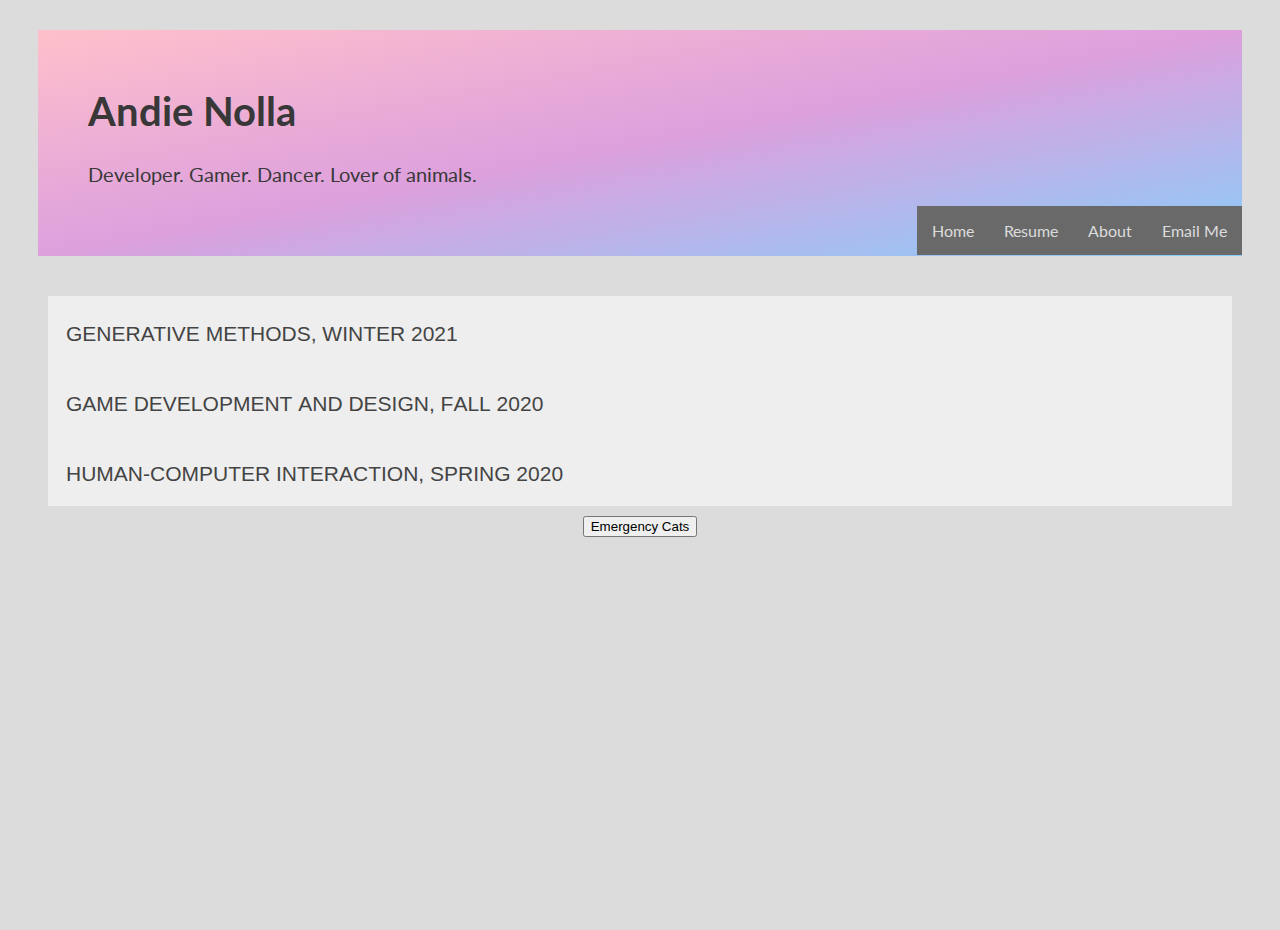
<file: index.html>
<!DOCTYPE html>
<html>
<head>
    <link rel="stylesheet" href="styles.css">
    <script src="main.js"></script>
    <link rel="preconnect" href="https://fonts.gstatic.com">
    <link href="https://fonts.googleapis.com/css2?family=Lato&display=swap" rel="stylesheet">
    <meta name="viewport" content="width=device-width, initial-scale=1">
</head>


<body>
<header>
    <div class="words">
        <h1>Andie Nolla</h1>
        <p>Developer. Gamer. Dancer. Lover of animals.</p>
    </div>
    <div class="top-nav">
        <a href="mailto:andrealnolla@gmail.com">Email Me</a>
        <a href="about.html">About</a>
        <a href="images/Andrea_Nolla_Resume.pdf">Resume</a>
        <a href="index.html">Home</a>
    </div>
</header>
<main>
    <div class="full-height">
        <title>Hi there!</title>
        <button class="accordion">Generative Methods, Winter 2021</button>
        <div class="panel">
            <h2>Generative Methods Assignments</h2>

            <table>
                <tr>
                    <th>Assignment</th>
                    <th>Description</th>
                    <th>Objective</th>
                <tr>
                    <td>Assignment 1:</td>
                    <td>This!</td>
                    <td>Getting familiarized with Git, HTML, JS, and CSS.</td>
                </tr>
                <tr>
                    <td>Assignment 2:</td>
                    <td><a href="../a2/index.html">Animation & GIFs</a></td>
                    <td>Learn about canvases, seamless loops, and animating in JS.</td>
                </tr>
                <tr>
                    <td>Assignment 3:</td>
                    <td><a href="../a3/index.html">Drawing Tool</a></td>
                    <td>Create different pens for users to create with using P5.</td>
                </tr>
                <tr>
                    <td>Assignment 4:</td>
                    <td><a href="../a4/index.html">Particle Movement</a></td>
                    <td>Have Braintenberg-style and other forces impact particles on-screen.</td>
                </tr>
                <tr>
                    <td>Assignment 5:</td>
                    <td><a href="../a5/index.html">RosieBot</a></td>
                    <td>Create a chatbot that uses Tracery to respond.</td>
                </tr>
            </table>
        </div>

        <button class="accordion">Game Development and Design, Fall 2020</button>
        <div class="panel">
            <p>this is for my games.</p>
        </div>

        <button class="accordion">Human-Computer Interaction, Spring 2020</button>
        <div class="panel">
            <p>this is for my HCI projects.</p>
        </div>

        <div class="myButton">
            <button type="button" onclick="catEmergency()">Emergency Cats</button>
        </div>
        <div id="cats"></div>
    </div>

</main>

<script>
    var acc = document.getElementsByClassName("accordion");
    var i;

    for (i = 0; i < acc.length; i++) {
        acc[i].addEventListener("click", function () {
            this.classList.toggle("active");
            var panel = this.nextElementSibling;
            if (panel.style.display === "block") {
                panel.style.display = "none";
            } else {
                panel.style.display = "block";
            }
        });
    }
</script>
</body>
</html>
</file>
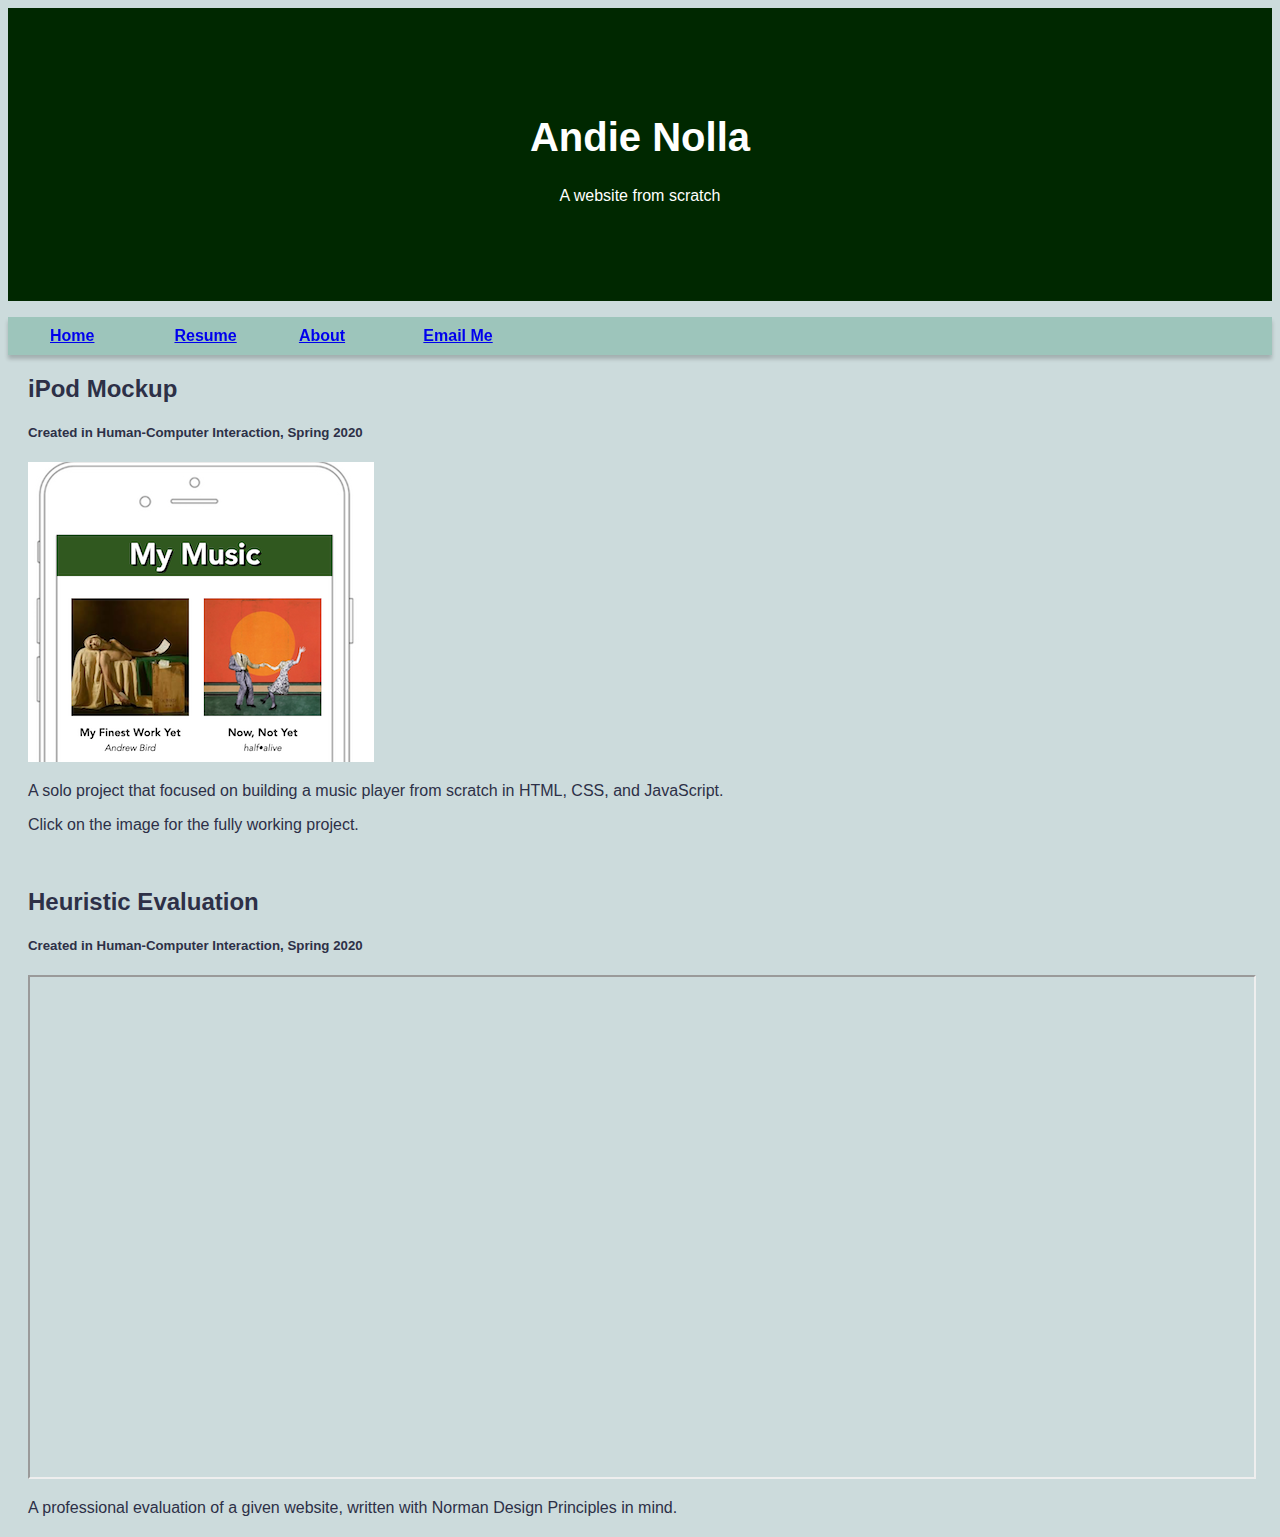
<file: hci/index.html>
<!DOCTYPE html>
<html>
  <head>
    <link rel="stylesheet" href="styles.css">
  </head>

  <div class="header">
    <h1>Andie Nolla</h1>
    <p>A website from scratch</p>
  </div>

  <body>
    <nav class="top-nav">
      <ul>
        <li><a href="index.html">Home</a></li>
        <li><a href="images\resume.pdf">Resume</a></li>
        <li><a href="about.html">About</a></li>
        <li><a href="mailto:andrealnolla@gmail.com">Email Me</a></li>
      </ul>
    </nav>
    <div class="main">
   <h2>iPod Mockup</h2>
   <h5>Created in Human-Computer Interaction, Spring 2020</h5>
   <a href="ipod.html"><img src="images\ipodmockuppre.jpg" alt="iPod Mockup"></a>
   <p>A solo project that focused on building a music player from scratch in HTML, CSS, and JavaScript. </p>
   <p>Click on the image for the fully working project.</p>
   <br>
   <h2>Heuristic Evaluation</h2>
   <h5>Created in Human-Computer Interaction, Spring 2020</h5>
   <iframe src="images\Heuristic_Evaluation.pdf" width="100%" height="500"></iframe>
   <p>A professional evaluation of a given website, written with Norman Design Principles in mind. </p>
 </div>
</body>
</html>
</file>
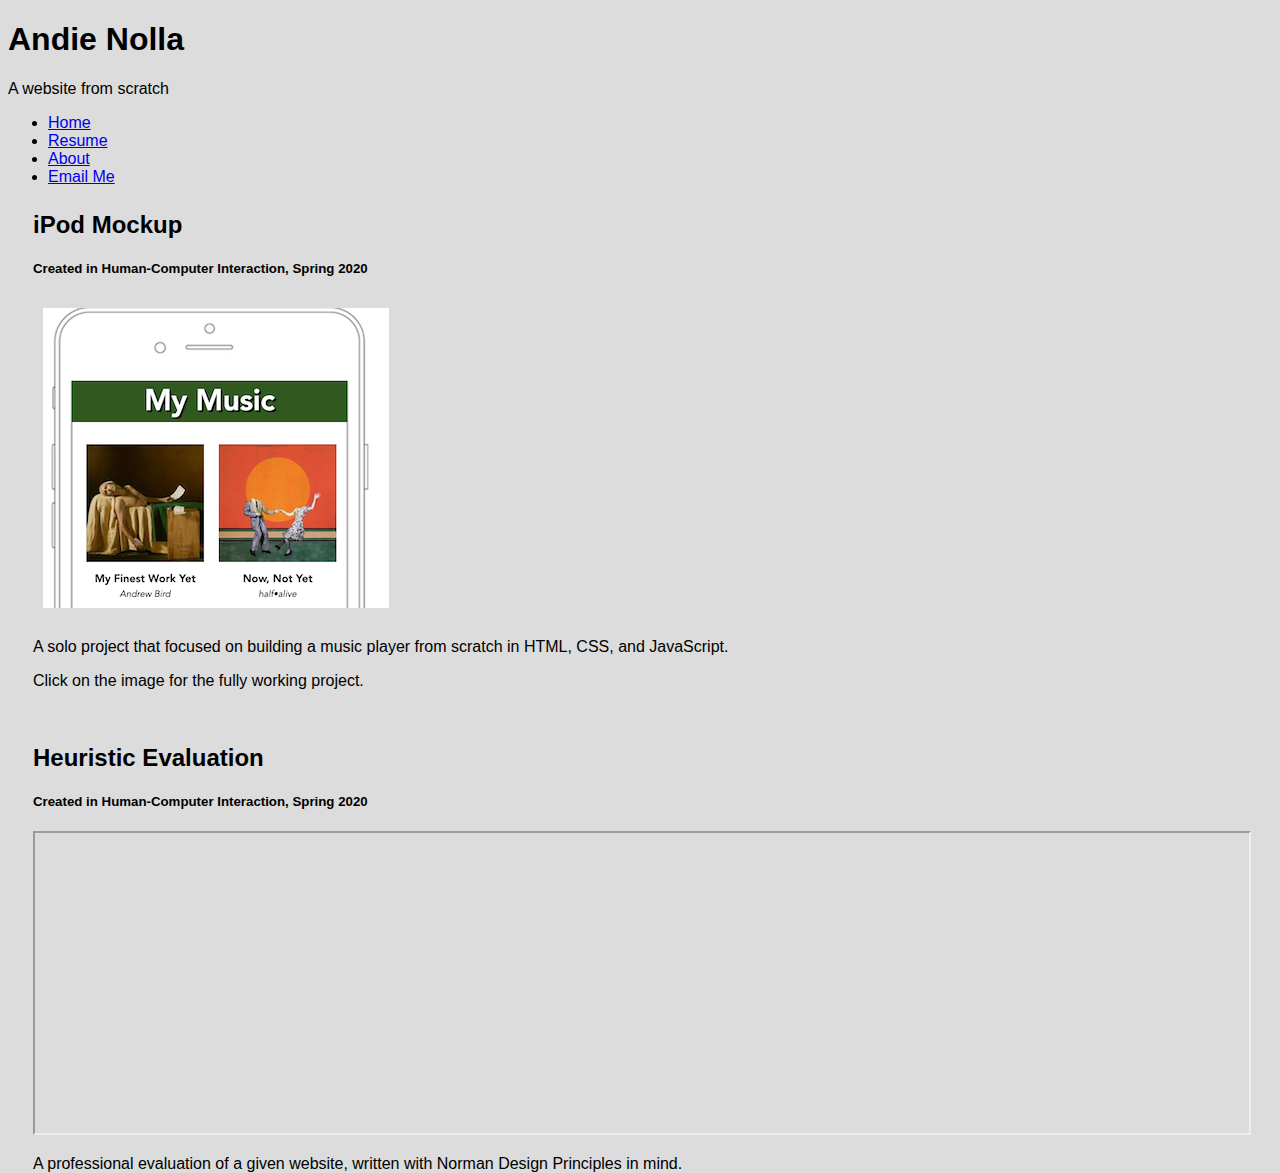
<file: Homepage.html>
<!DOCTYPE html>
<html>
  <head>
    <link rel="stylesheet" href="styles.css">
  </head>

  <div class="header">
    <h1>Andie Nolla</h1>
    <p>A website from scratch</p>
  </div>

  <body>
    <nav class="top-nav">
      <ul>
        <li><a href="Homepage.html">Home</a></li>
        <li><a href="images\resume.pdf">Resume</a></li>
        <li><a href="about.html">About</a></li>
        <li><a href="mailto:andrealnolla@gmail.com">Email Me</a></li>
      </ul>
    </nav>
    <div class="main">
   <h2>iPod Mockup</h2>
   <h5>Created in Human-Computer Interaction, Spring 2020</h5>
   <a href="ipod.html"><img src="images\ipodmockuppre.jpg" alt="iPod Mockup"></a>
   <p>A solo project that focused on building a music player from scratch in HTML, CSS, and JavaScript. </p>
   <p>Click on the image for the fully working project.</p>
   <br>
   <h2>Heuristic Evaluation</h2>
   <h5>Created in Human-Computer Interaction, Spring 2020</h5>
   <iframe src="images\Heuristic_Evaluation.pdf" width="100%" height="300"></iframe>
   <p>A professional evaluation of a given website, written with Norman Design Principles in mind. </p>
 </div>
</body>
</html>
</file>
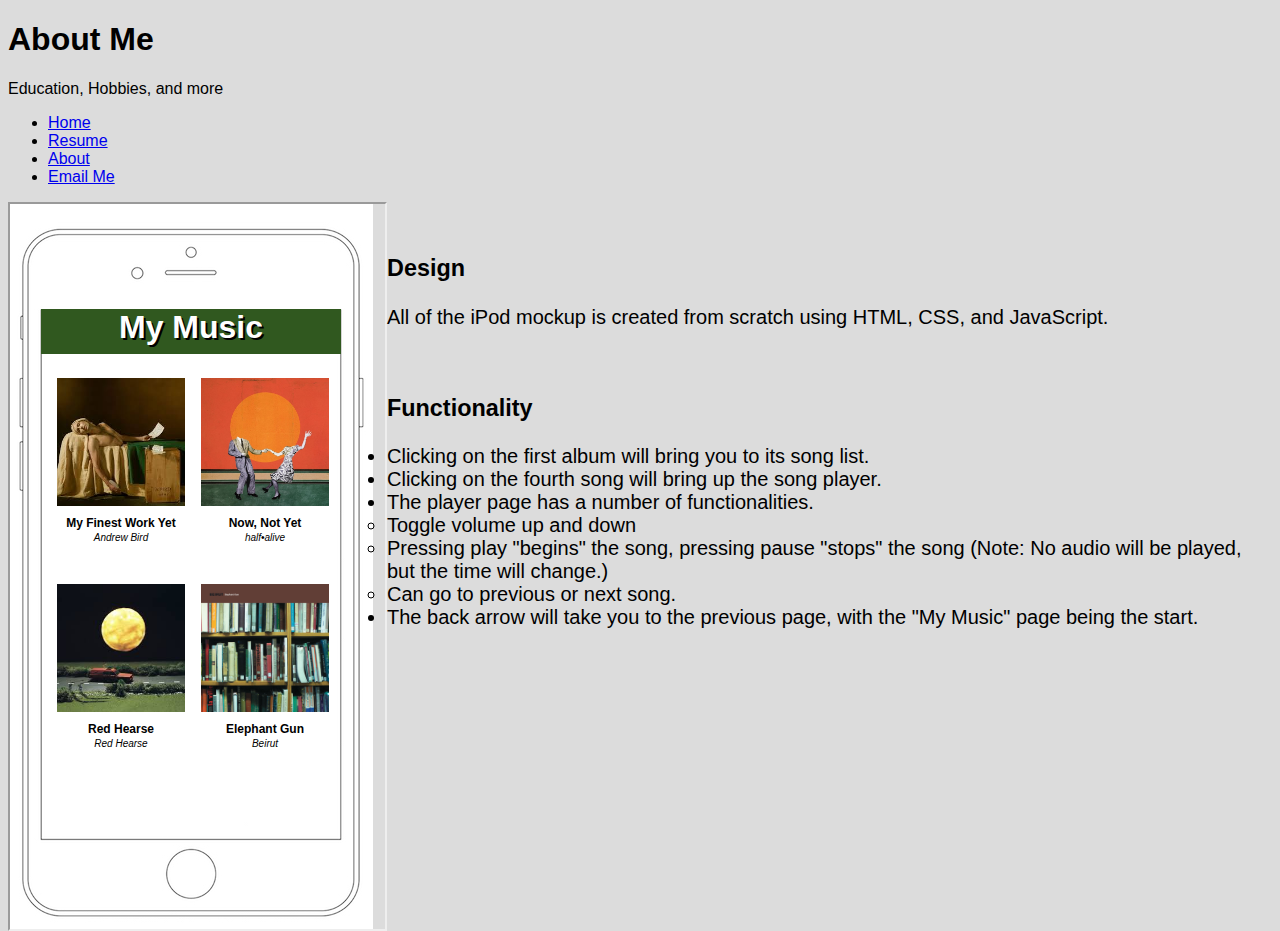
<file: ipod.html>
<!DOCTYPE html>
<html>
<head>
  <link rel="stylesheet" href="styles.css">
</head>

<div class="header">
  <h1>About Me</h1>
  <p>Education, Hobbies, and more</p>
</div>

<body>
  <nav class="top-nav">
    <ul>
      <li><a href="index.html">Home</a></li>
      <li><a href="images\resume.pdf">Resume</a></li>
      <li><a href="about.html">About</a></li>
      <li><a href="mailto:andrealnolla@gmail.com">Email Me</a></li>
    </ul>
  </nav>
  <iframe src="ipod-code\albums.html" width="375" height="725" align="left"></iframe>
  <div class="words">
<h3>Design</h3>
<p>All of the iPod mockup is created from scratch using HTML, CSS, and JavaScript.</p>
<br>
<h3>Functionality</h3>
<ul>
  <li>Clicking on the first album will bring you to its song list.</li>
  <li>Clicking on the fourth song will bring up the song player.</li>
  <li>The player page has a number of functionalities.
    <ul>
      <li>Toggle volume up and down</li>
      <li>Pressing play "begins" the song, pressing pause "stops" the song (Note: No audio will be played, but the time will change.)</li>
      <li>Can go to previous or next song.</li>
    </ul>
  <li>The back arrow will take you to the previous page, with the "My Music" page being the start.</li>
</ul>
</div>
  </body>
  </html>
</file>
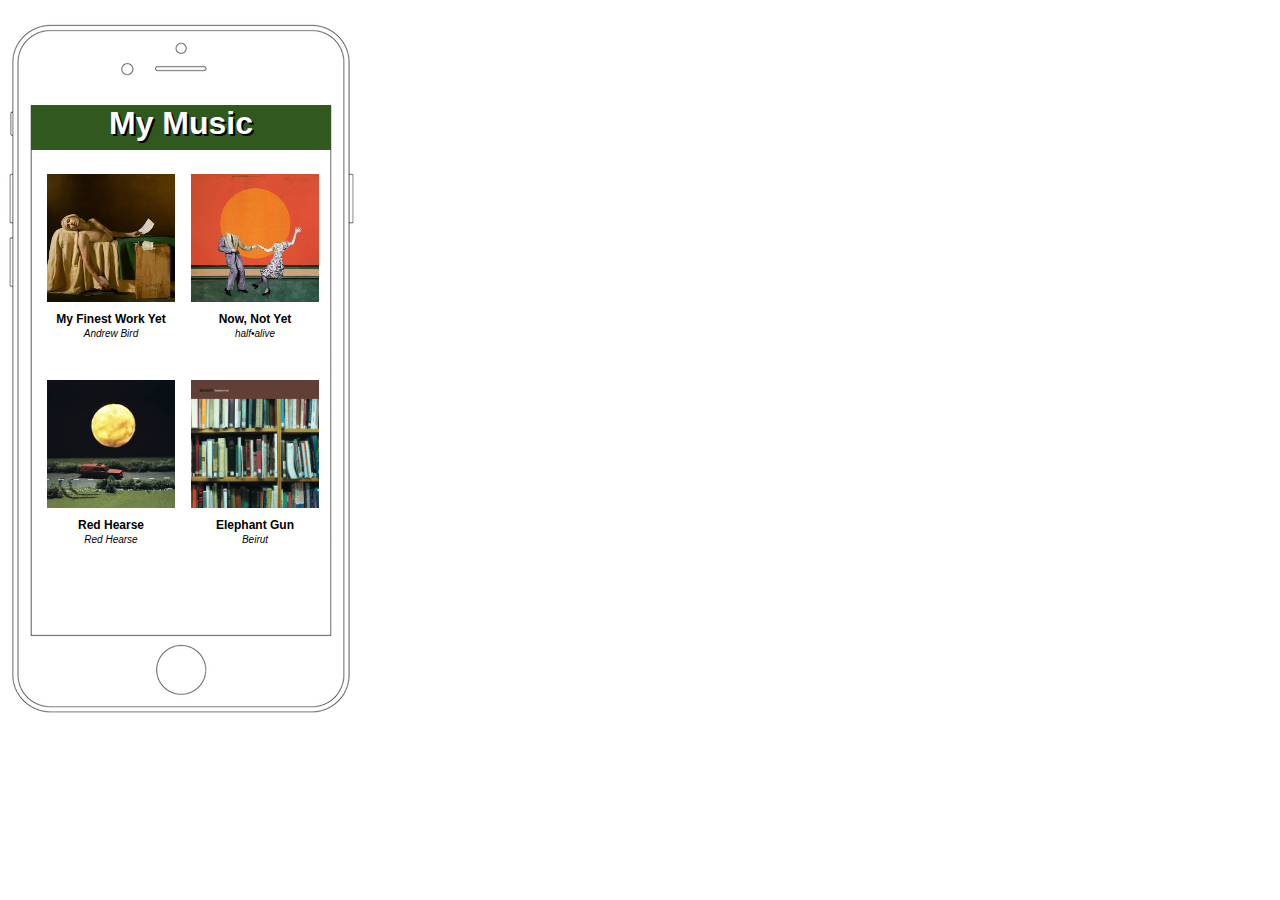
<file: ipod-code/albums.html>
<html>
    <head>
        <title>Album Select</title>
        <link rel="stylesheet" type="text/css" href="ipod.css"/>
    </head>
    <body>
        <div id="screen">
              <div class="head-bar">
                    <h1>My Music</h1>
              </div>
              <div class="albums-album-wrapper">
                <div>
                  <a href = "songs.html">
                    <img src="images\finest.jpeg" alt="My Finest Work Yet">
                  </a>
                  <span class="albums-album-name"> My Finest Work Yet </span>
                  <span class="albums-artist-name"> <i> Andrew Bird </i> </span>
                </div>
                <div>
                  <img src="images\nownotyet.jpg" alt="Now, Not Yet">
                  <span class="albums-album-name"> Now, Not Yet </span>
                  <i class="albums-artist-name"> half•alive </i>
                </div>
                <div>
                  <img src="images\redhearse.jpeg" alt="Red Hearse">
                  <span class="albums-album-name"> Red Hearse </span>
                  <i class="albums-artist-name"> Red Hearse </i>
                </div>
                <div>
                  <img src="images\egun.png" alt="Elephant Gun">
                  <span class="albums-album-name"> Elephant Gun </span>
                  <span class="albums-artist-name"><i> Beirut </i><span>
                </div>
              </div>
        </div>
   </body>
</html>
<!--
* bg iphone img is 363x762px
* iphone 'screen' is apprx 300x530 -->
</file>
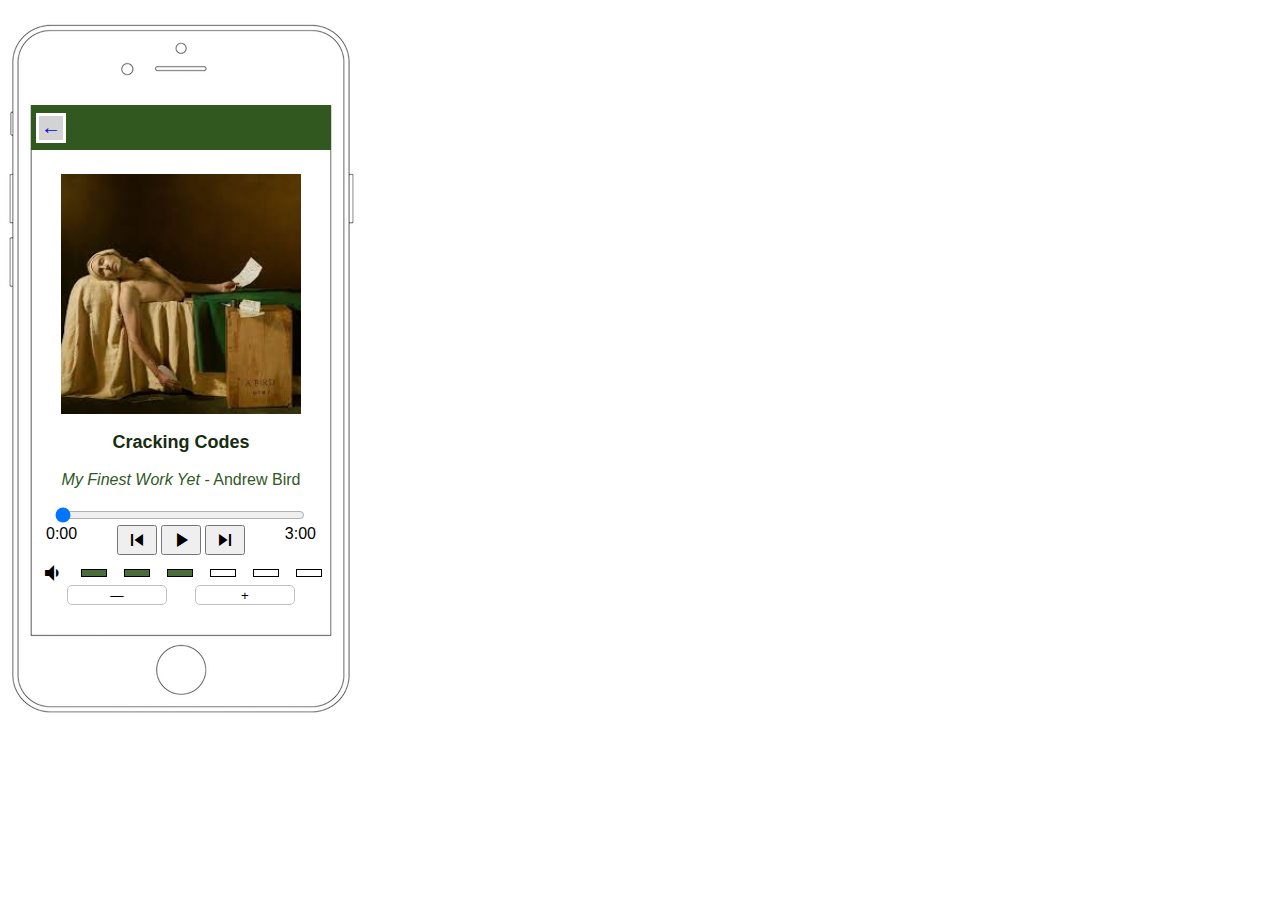
<file: ipod-code/player.html>
<html>
<header>
   <title>Music Player</title>
   <link rel="stylesheet" type="text/css" href="ipod.css"/>
   <link href="https://fonts.googleapis.com/icon?family=Material+Icons"
      rel="stylesheet">
</header>
<body>
   <div id="screen">
     <div class="head-bar">
      <a href="songs.html"><div class="back-button"><b>&#8592;</b></div></a>
   </div>
   <img class="player-album-art" src="images/finest.jpeg" alt="Finest Album Cover"/>
   <div>
      <p id="player-song-name">Cracking Codes</p>
      <p class="player-song-info"><em>My Finest Work Yet</em> - Andrew Bird</p>
   </div>
   <input id="slider" type="range" min="0" max="180" value="0">

   <div id="player-time">0:00</div>
   <div id="time-total">3:00</div>

   <div class="player-controls">
      <button onclick="prevSong()"><i class="material-icons">skip_previous</i></button>
      <button onclick="switchPlay()"><i id="play_text" class="material-icons">play_arrow</i></button>
      <button onclick="nextSong()"><i class="material-icons">skip_next</i></button>
   </div>

   <div class="volume-level">
      <i class="material-icons"> volume_down</i>
      <div id="vl0"></div>
      <div id="vl1"></div>
      <div id="vl2"></div>
      <div id="vl3"></div>
      <div id="vl4"></div>
      <div id="vl5"></div>
   </div>

   <div class="volume-rocker">
    <button id="volumeDown" onclick="volDown()">&mdash;</button>
    <button id="volumeUp" onclick="volUp()">+</button>
  </div>

</div>
<script src="ipood.js"></script>
</body>
</html>
<!--
* bg iphone img is 363x762px
* iphone 'screen' is apprx 300x530 -->
</file>
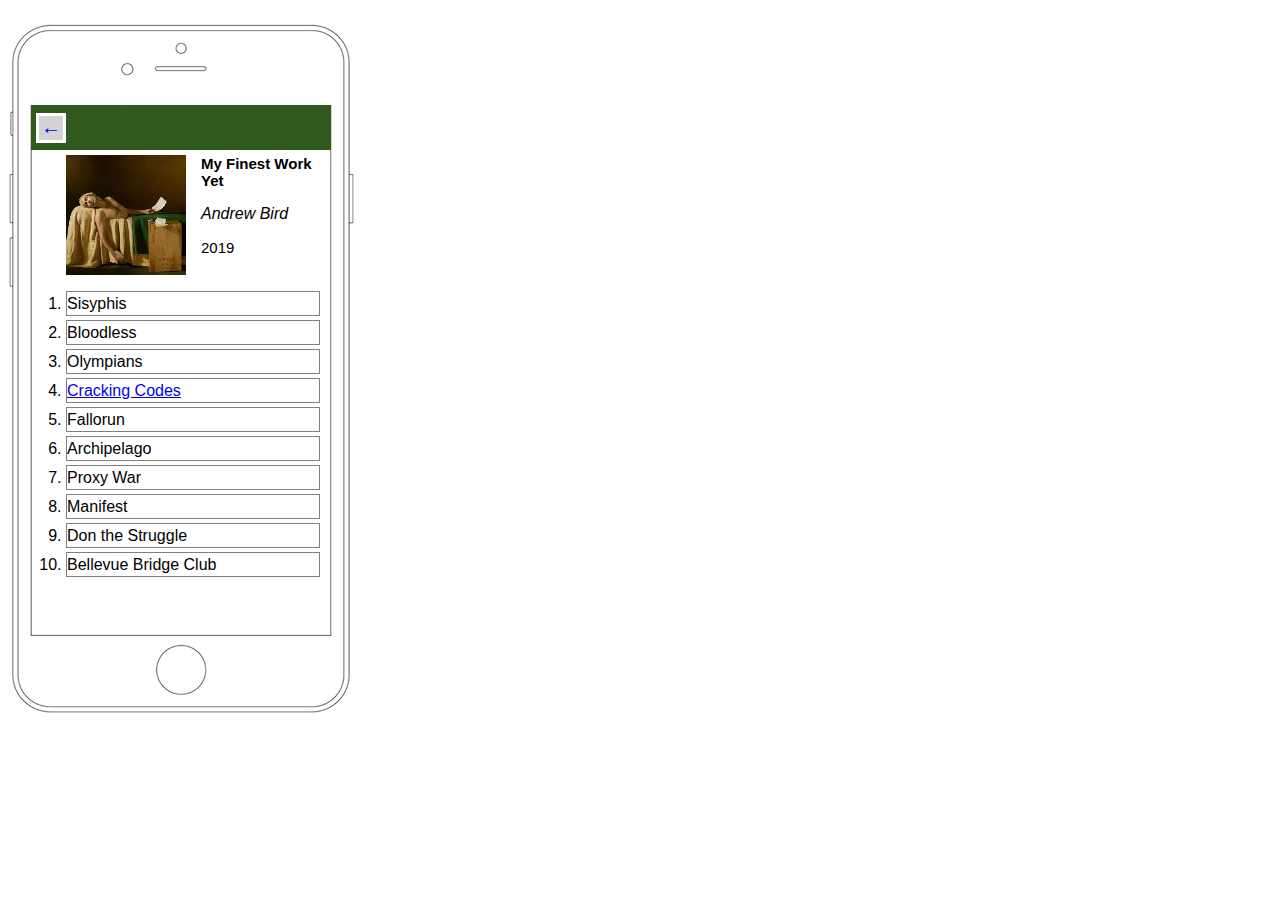
<file: ipod-code/songs.html>
<html>
    <head>
        <title>Songs</title>
        <link rel="stylesheet" type="text/css" href="ipod.css"/>
    </head>
    <body>
        <div id="screen">
          <div class="head-bar">
            <a href="albums.html">
              <p class="back-button">&#8592;</p>
            </a>
          </div>


          <div class="album-art">
            <img src="images\finest.jpeg" alt="My Finest Work Yet">
            <div class="songs-title">
              <span class="songs-album-name"> My Finest Work Yet </span>
              <p> <i> Andrew Bird </i> </p>
              <p class="songs-album-year"> 2019 </p>
            </div>
          </div>


          <ol class="songs-info-wrapper">
           <li>Sisyphis</li>
           <li>Bloodless</li>
           <li>Olympians</li>
           <li> <a href ="player.html">Cracking Codes</a> </li>
           <li>Fallorun</li>
           <li>Archipelago</li>
           <li>Proxy War</li>
           <li>Manifest</li>
           <li>Don the Struggle</li>
           <li>Bellevue Bridge Club</li>
         </ol>
        </div>
   </body>
</html>
</file>
<file: styles.css>
table, tr, td {
  border: 1px solid black;
  margin-left: auto;
  margin-right: auto;
  padding: 10px;
}

body{
  font-family: 'Lato', sans-serif;
  background-color:rgb(220, 220, 220); 
  background-size: 100% 100%;
}

.myButton{
  margin: 10px;
  display: flex;
  align-items: center;
  justify-content: center;
  font-family: 'Lato', sans-serif;
  }

#cats{
  margin: 10px;
  align-items: center;
  justify-content: center;
  display:block;
  text-align:center;
  vertical-align: middle;
  width:100%;
}

html, body {
  height: 100%;
}

.full-height {
  height: 100%;
  margin: 40px;
}

header {
    background: linear-gradient(to bottom right, pink, plum, lightskyblue) repeat-x, 100% 100%;
    font-family: 'Lato', sans-serif;
    color: #383838;
  margin: 30px;
}

div.words{
  text-align: left;
  padding-left: 50px;
  padding-right: 30px;
  padding-top: 30px;
  font-size: 20px;
}

div.top-nav {
  top: 0px;
  left: 0px;
  right: 0px;
  color: black;
  padding-bottom: 50px;
  text-decoration: none;
  position: sticky;
}

/* Navigation links */
div.top-nav a {
  float: right;
  font-size: 16px;
  color: gainsboro;
  text-align: center;
  padding: 15px;
  text-decoration: none;
  background-color: DimGrey;
  font-family: 'Lato', sans-serif;
}

div.top-nav a:hover{
  cursor: pointer;
}

img{
  margin: 10px;
}

div.main{
  margin: 25px;
}

/* Style the buttons that are used to open and close the accordion panel */
.accordion {
  background-color: #eee;
  color: #444;
  cursor: pointer;
  padding: 18px;
  width: 100%;
  border: none;
  text-align: left;
  outline: none;
  font-size: 30px;
  transition: 0.4s;
  font-variant-caps: all-petite-caps;
}

/* Add a background color to the button if it is clicked on (add the .active class with JS), and when you move the mouse over it (hover) */
.active, .accordion:hover {
  background-color: #ccc;
}

.panel{
  padding: 0 18px;
  display: none;
  overflow: hidden;
  transition: max-height 0.2s ease-out;
  background: linear-gradient(to bottom right, pink, plum, lightskyblue);
}
</file>
<file: hci/styles.css>
.header {
  font-family: sans-serif;
  padding: 80px;
  text-align: center;
  background: #002800;
  color: white;
}

.header h1 {
  font-size: 40px;
}

nav.top-nav {
  background-color: #9DC5BB;
  position: sticky;
  top: 0px;
  left: 0px;
  right: 0px;
  box-shadow: 0px 4px 4px #0003;
  padding-left: 2em;
}

nav.top-nav ul{
  list-style: none;
  padding: 0;
}

nav.top-nav li{
  font-family: sans-serif;
  font-weight: bold;
  color: #2D3047;
  margin: 5px;
  display: inline-block;
  width: 100px;
  padding: 5px;
  user-select: none;
  position: relative;
}

nav.top-nav li:visited{
  color: #2D3047;
}

nav.top-nav li:hover{
  text-decoration: underline;
  cursor: pointer;
}

nav.top-nav li:active{
  color: #9A879D;
}

.main {
  margin: 20px;
}

.words {
  padding-left: 400px;
}

body {
  background-color: #CCDBDC;
  font-family: sans-serif;
  color: #2D3047;
}
</file>
<file: ipod-code/ipod.css>
/*
	Global classes
					*/

body {
	background-image: url("images/iphoneOL.jpg");
	background-repeat: no-repeat;
	font-family: Avenir, sans-serif;
}


#screen {
	height: 530px;
	width: 300px;
	margin: 105px 23px;
}

.head-bar {
	height: 45px;
	background-color: #30581F;
	text-align:center;
}

.head-bar h1{
		color: white;
		text-shadow: 2px 2px black;
		text-align: center;
	}

.back-button {
	float: left;
	border: solid white;
	background-color: lightgrey;
	font-size: 20px;
	box-sizing: border-box;
	line-height: 5px;
	padding-left: 2px;
	padding-right: 20px;
	padding-top: 9px;
	height: 30px;
	width: 30px;
	margin-top: 7.5px;
	margin-left: 5px;
}

/*
	Albums
			*/
.albums-album-wrapper {
	display: flex;
	flex-direction: row;
	flex-wrap: wrap;
	padding-left:8px;
	padding-top:16px;
}

.albums-album-wrapper div {
	padding:8px;
	display: flex;
	flex-direction: column;
	margin-bottom: 25px;
}
.albums-album-wrapper div img {
	width:128px;
	height:128px;
}

.albums-album-art {
	width: 128px;
	height: 128px;
}

.albums-album-name {
	margin-top: 10px;
	margin-bottom: 2px;
	text-align:center;
	font-weight:bold;
	font-size: 12px;
}

.albums-artist-name {
	font-size:10px;
	text-align: center;
}

/*
	Songs
			*/
			.songs-info-wrapper li {
				border: 1px solid gray;
				padding-top: 2.5px;
				padding-bottom: 2.5px;
				margin-bottom: 4px;
				width:95%;
			}
			.songs-info-wrapper {
				padding-left:35px;
			}

			/* made to help set up the rows and columns of the page */
			.album-art {
				padding-top:5px;
				display: flex;
				flex-direction: row;
			}

			.album-art img {
				width:120px;
				height:120px;
			}

			.songs-title {
				padding-left: 15px;
			}

			.songs-album-art {
				height:115px;
				width:115px;
			}

			.songs-album-name {
			font-size:15px;
			font-weight:bold;
			}

			.songs-artist-name {

			}

			.songs-text-info {
				border: 1px solid gray;
				padding: 1px;
			}

			.songs-album-year {
				font-size:15px;
			}

			.songs-list {
				border: 2px solid gray;
				padding: 5px;
			}

/*
	Player
			*/
.player-album-art {
	width:240px;
	height:240px;
	padding-left: 30px;
	padding-top: 24px;
}

.player-song-info {
	text-align:center;
	color: #30581F;
}

#player-song-name {
	text-align: center;
	font-weight: bold;
	font-size: 18px;
	color: #182C0F;
}

.volume-bar {
	border: 1px;
}

.volume-level {
	margin-top: 5px;
	display: flex;
	flex-direction: row;
	justify-content: space-around;
	align-items: center;

}

.volume-level div{
	height: 6px;
	width: 24px;
	border: solid 1px black;
}

.volume-rocker button{
	display: flex;
	justify-content: center;
	align-items: center;
	height: 20px;
	width: 100px;
	background-color: white;
	border: solid 1px silver;
	border-radius: 5px;
}

.player-controls{
	text-align: center;
}

#slider {
	width: 250px;
	margin-left: 8%;
}

#player-time {
	float: left;
	padding-left: 15px;
}

#time-elapsed {
	text-align: right;
}

#time-total{
	float: right;
	padding-right: 15px;
}

#volumeDown {
	float:left;
	margin-left: 12%;
}

#volumeUp {
	float: right;
	margin-right: 12%;
}
</file>
